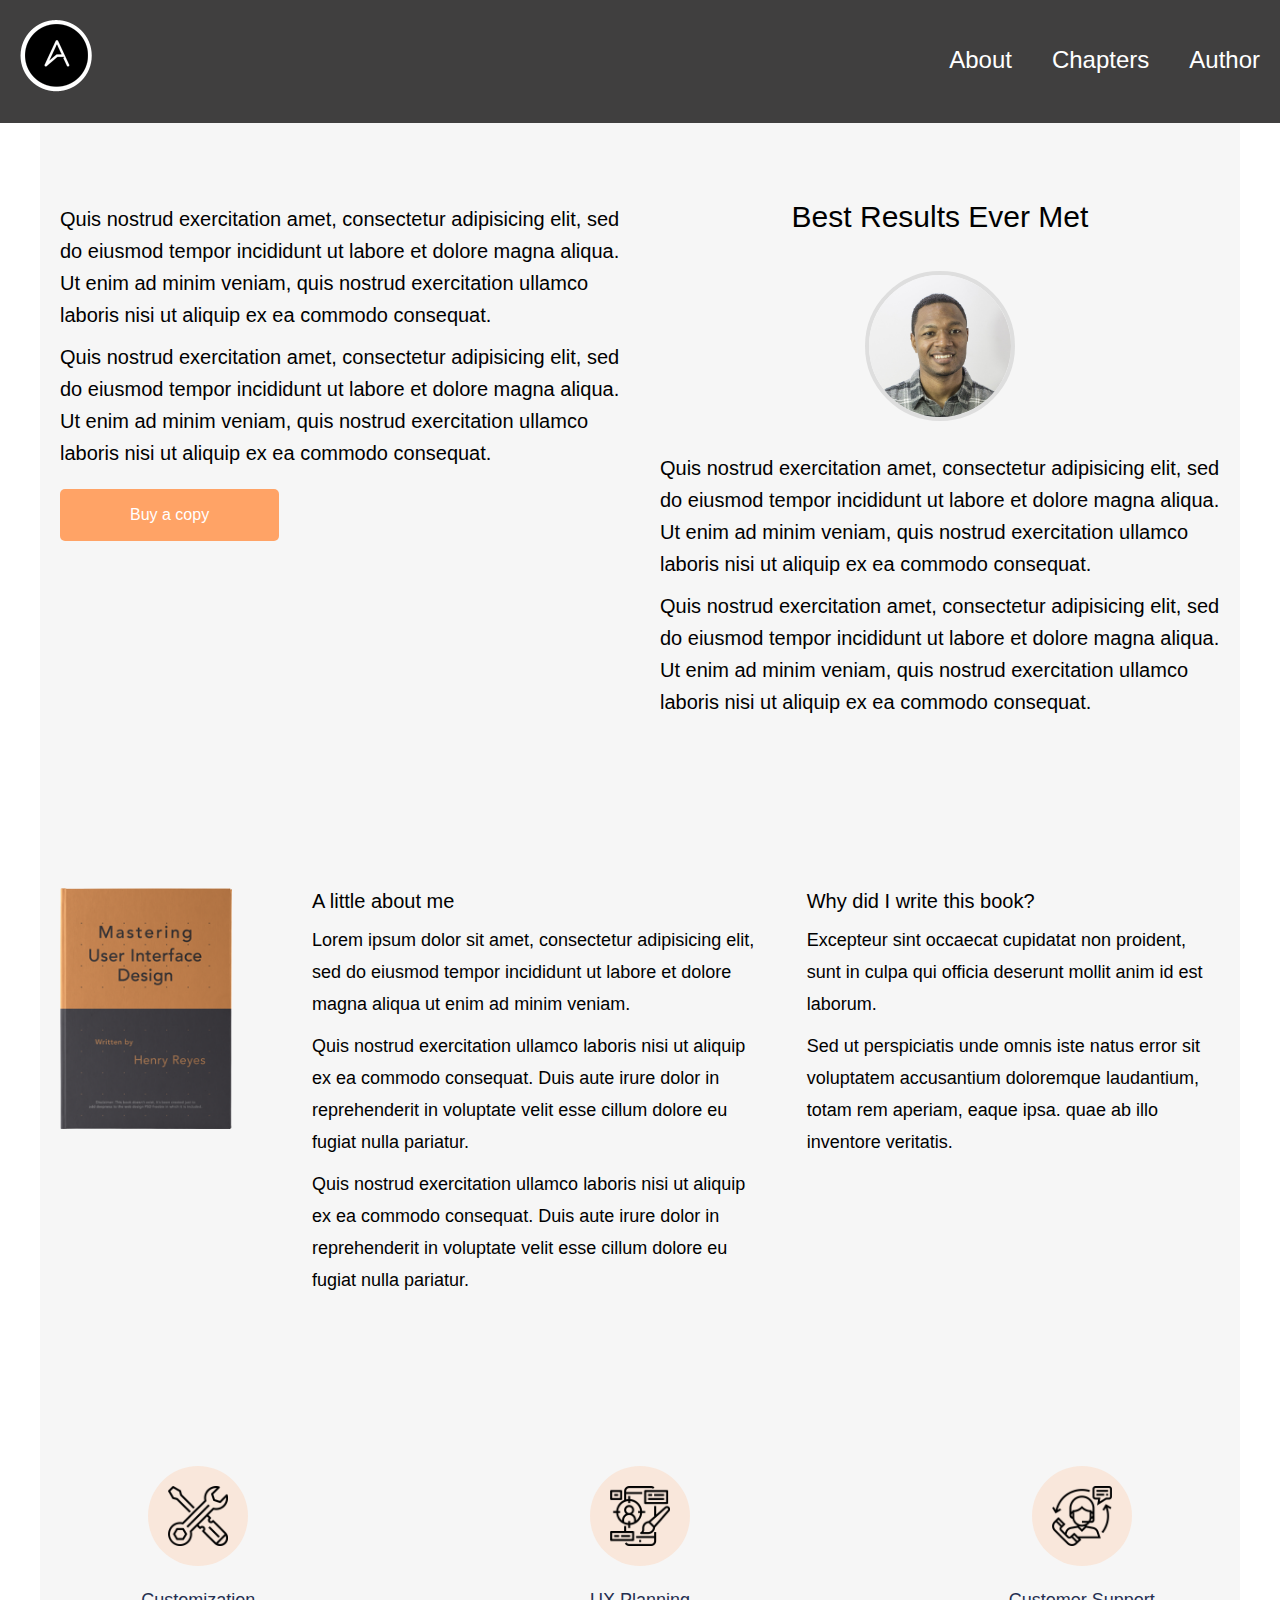
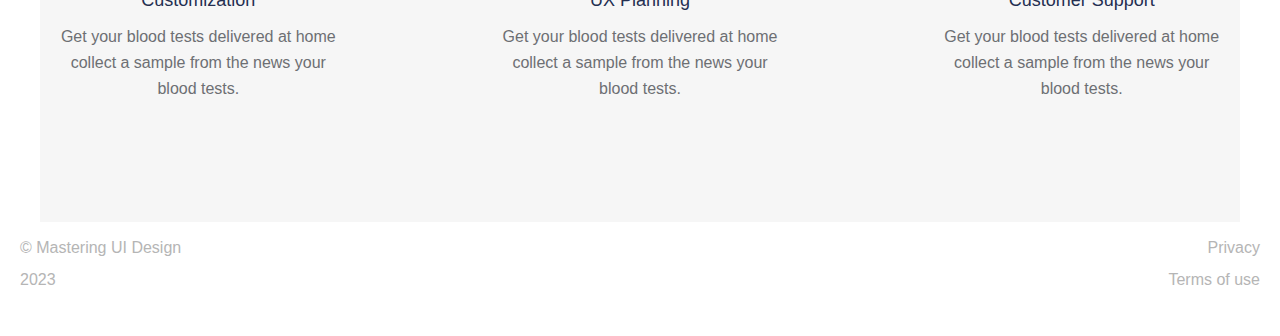
<file: 2023-18/index.html>
<!DOCTYPE html>
<html lang="en">

<head>
    <meta charset="UTF-8">
    <title>Document</title>
    <link rel="stylesheet" href="style.css">
</head>

<body>

    <header>
        <div class="logo">
            <img src="logo.png">
        </div>
        <nav>
            <div class="nav-item">
                <a href="#">About</a>
            </div>
            <div class="nav-item">
                <a href="#">Chapters</a>
            </div>
            <div class="nav-item">
                <a href="#">Author</a>
            </div>
        </nav>
    </header>

    <div class="content">

        <div class="first-content">

            <div class="buy">
                <div class="buy-text fc-text">
                    <p>Quis nostrud exercitation amet, consectetur adipisicing elit, sed do eiusmod tempor incididunt ut
                        labore et dolore magna aliqua. Ut enim ad minim veniam, quis nostrud exercitation ullamco
                        laboris
                        nisi ut aliquip ex ea commodo consequat.</p>
                    <p>Quis nostrud exercitation amet, consectetur adipisicing elit, sed do eiusmod tempor incididunt ut
                        labore et dolore magna aliqua. Ut enim ad minim veniam, quis nostrud exercitation ullamco
                        laboris
                        nisi ut aliquip ex ea commodo consequat.</p>
                </div>

                <button class="buy-btn">
                    Buy a copy
                </button>

            </div>

            <div class="bio">
                <div class="bio-head">
                    Best Results Ever Met
                </div>
                <div class="bio-img">
                    <img src="henry.png" alt="">
                </div>
                <div class="bio-text fc-text">
                    <p>Quis nostrud exercitation amet, consectetur adipisicing elit, sed do eiusmod tempor incididunt ut
                        labore et dolore magna aliqua. Ut enim ad minim veniam, quis nostrud exercitation ullamco
                        laboris
                        nisi ut aliquip ex ea commodo consequat.</p>
                    <p>Quis nostrud exercitation amet, consectetur adipisicing elit, sed do eiusmod tempor incididunt ut
                        labore et dolore magna aliqua. Ut enim ad minim veniam, quis nostrud exercitation ullamco
                        laboris
                        nisi ut aliquip ex ea commodo consequat.</p>
                </div>
            </div>
        </div>


        <div class="second-content">
            <div class="ui-img">
                <img src="book.png" alt="">
            </div>

            <div class="about">

                <div class="about-head sc-head">
                    A little about me
                </div>

                <div class="about-text sc-text">
                    <p>Lorem ipsum dolor sit amet, consectetur adipisicing elit, sed do eiusmod tempor incididunt ut
                        labore
                        et dolore magna aliqua ut enim ad minim veniam.</p>
                    <p>Quis nostrud exercitation ullamco laboris nisi ut aliquip ex ea commodo consequat. Duis aute
                        irure
                        dolor in reprehenderit in voluptate velit esse cillum dolore eu fugiat nulla pariatur.</p>
                    <p>Quis nostrud exercitation ullamco laboris nisi ut aliquip ex ea commodo consequat. Duis aute
                        irure
                        dolor in reprehenderit in voluptate velit esse cillum dolore eu fugiat nulla pariatur.</p>


                </div>

            </div>


            <div class="why">
                <div class="why-head sc-head">
                    Why did I write this book?
                </div>

                <div class="why-text sc-text">
                    <p>Excepteur sint occaecat cupidatat non proident, sunt in culpa qui officia deserunt mollit anim id
                        est laborum.</p>
                    <p> Sed ut perspiciatis unde omnis iste natus error sit voluptatem accusantium doloremque
                        laudantium,
                        totam rem aperiam, eaque ipsa. quae ab illo inventore veritatis.</p>

                </div>

            </div>

        </div>


        <div class="third-content">

            <div class="skill">

                <div class="skill-img">
                    <img src="custom.png" alt="">

                </div>

                <div class="skill-head">
                    Customization

                </div>
                <div class="skill-text">
                    Get your blood tests delivered at home collect a sample from the news your blood tests.

                </div>
            </div>

            <div class="skill">

                <div class="skill-img">
                    <img src="plan.png" alt="">

                </div>

                <div class="skill-head">
                    UX Planning

                </div>
                <div class="skill-text">
                    Get your blood tests delivered at home collect a sample from the news your blood tests.

                </div>
            </div>

            <div class="skill">

                <div class="skill-img">
                    <img src="support.png" alt="">

                </div>

                <div class="skill-head">
                    Customer Support

                </div>
                <div class="skill-text">
                    Get your blood tests delivered at home collect a sample from the news your blood tests.

                </div>
            </div>

        </div>
    </div>

    <footer>
        <div class="footer-left">
            <p class="footer-text">© Mastering UI Design</p>
            <p class="footer-text">2023</p>
        </div>

        <div class="footer-right">
            <p><a href="#" class="footer-text">Privacy</a></p>
            <p><a href="#" class="footer-text">Terms of use</a></p>
        </div>
    </footer>

</body>

</html>
</file>
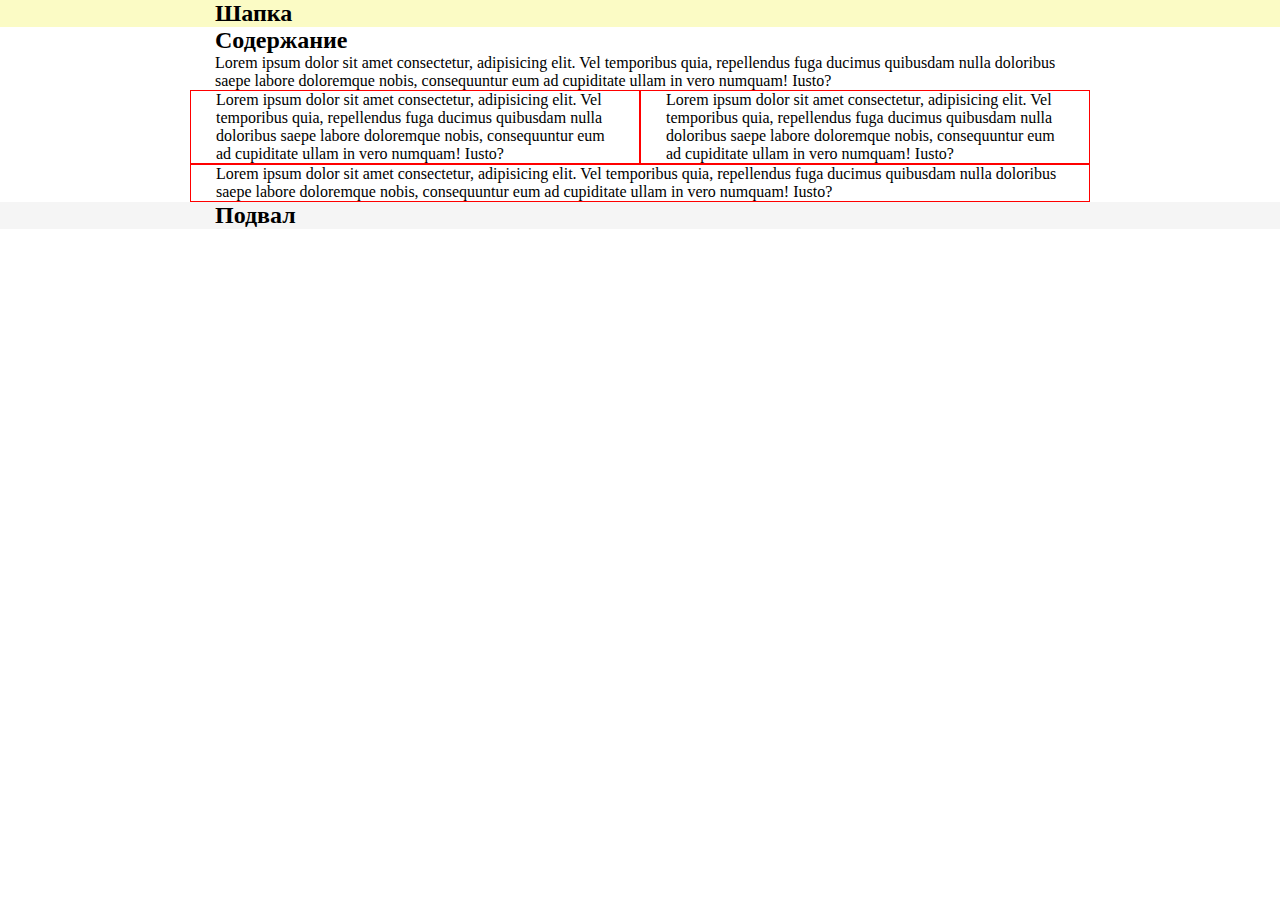
<file: 2023-18/08-inner-adaptive.html>
<!-- 
  Заготовка для адаптивной верстки
 -->

<!DOCTYPE html>
<html lang="en">
<head>
  <meta charset="UTF-8">
  <meta name="viewport" content="width=device-width, initial-scale=1.0">
  <title>Document</title>

  <style>
    * {
      margin: 0;
      padding: 0;
      box-sizing: border-box;
    }

    .inner {
      max-width: 900px;
      margin: 0 auto;
      padding-left: 25px;
      padding-right: 25px;
    }

    .row {
      margin-left: -25px;
      margin-right: -25px;
      font-size: 0;
    }


    .col {
      display: inline-block;
      padding-left: 25px;
      padding-right: 25px;
      vertical-align: top;
      font-size: 16px;
      border: 1px solid red;
    }

    .col-1 {
      width: 50%;
    }

    .col-2 {
      width: 100%;
    }

    .header {
      background-color: #fbfbc5;
    }
    .footer {
      background-color: #f5f5f5;
    }

  </style>
</head>
<body>
  <div class="header">
    <div class="inner">
      <h2>Шапка</h2>
    </div>
  </div>
  <div class="content">
    <div class="inner">
      <h2>Содержание</h2>
      <p>Lorem ipsum dolor sit amet consectetur, adipisicing elit. Vel temporibus quia, repellendus fuga ducimus quibusdam nulla doloribus saepe labore doloremque nobis, consequuntur eum ad cupiditate ullam in vero numquam! Iusto?</p>
      <div class="row">
        <div class="col col-1">
          <p>Lorem ipsum dolor sit amet consectetur, adipisicing elit. Vel temporibus quia, repellendus fuga ducimus quibusdam nulla doloribus saepe labore doloremque nobis, consequuntur eum ad cupiditate ullam in vero numquam! Iusto?</p>
        </div>
        <div class="col col-1">
          <p>Lorem ipsum dolor sit amet consectetur, adipisicing elit. Vel temporibus quia, repellendus fuga ducimus quibusdam nulla doloribus saepe labore doloremque nobis, consequuntur eum ad cupiditate ullam in vero numquam! Iusto?</p>
        </div>
        <div class="col col-2">
          <p>Lorem ipsum dolor sit amet consectetur, adipisicing elit. Vel temporibus quia, repellendus fuga ducimus quibusdam nulla doloribus saepe labore doloremque nobis, consequuntur eum ad cupiditate ullam in vero numquam! Iusto?</p>
        </div>
      </div>
    </div>
  </div>
  <div class="footer">
    <div class="inner">
      <h2>Подвал</h2>
    </div>
  </div>
</body>
</html>
</file>
<file: 2023-18/style.css>
@media (min-width: 800px) {
  header {
    padding: 20px;
  }
  .content {
    max-width: 1200px;
    padding: 80px 20px 120px 20px;
  }
  .buy + .bio {
    margin-left: 40px;
  }
  .nav-item a:hover {
    color: #ffa366;
  }
  .buy-btn:hover {
    background-color: #fd8230;
  }

  .second-content {
    padding-top: 170px;
  }
  .ui-img + .about {
    margin-left: 80px;
  }
  .about + .why {
    margin-left: 40px;
  }
  .third-content {
    padding-top: 170px;
  }
  .skill:hover {
    margin-top: -10px;
  }

  .skill + .skill {
    margin-left: 165px;
  }
  .footer-right .footer-text:hover {
    color: #6d6d6d;
  }
}

@media (max-width: 800px) {
  header {
    padding: 5px 10px;
  }
  .logo img {
    width: 50px;
    height: 50px;
  }

  .content {
    padding: 40px 20px;
  }

  .first-content {
    display: flex;
    flex-direction: column;
    align-items: center;
  }

  .bio {
    order: 0;
  }

  .buy {
    order: 1;
  }
  .buy-btn {
    width: 100%;
  }

  .buy + .bio {
    margin-bottom: 40px;
  }

  .second-content {
    flex-direction: column;
    justify-content: center;
    align-items: center;
    padding-top: 40px;
  }
  .sc-head {
    text-align: center;
  }
  .ui-img + .about {
    margin-top: 20px;
  }
  .about + .why {
    margin-top: 20px;
  }
  .third-content {
    flex-direction: column;
    justify-content: center;
    align-items: center;
    padding-top: 40px;
  }
  .skill {
    width: 80%;
  }
  .skill + .skill {
    margin-top: 30px;
  }

  footer {
  flex-direction: column;
  }
}

* {
  margin: 0;
  padding: 0;
  font-family: Arial, Helvetica, sans-serif;
  line-height: 32px;
  box-sizing: border-box;
}

/* header  */

header {
  background-color: #403f3f;
  display: flex;
  justify-content: space-between;
  align-items: center;
}

nav {
  display: flex;
}
.nav-item + .nav-item {
  padding-left: 40px;
}
.nav-item a {
  color: white;
  font-size: 24px;
  text-decoration: none;
  transition: all 0.2s ease-in-out;
}

/* content  */

.content {
  background-color: #f6f6f6;
  margin: 0 auto;
}

/* first content  */

.first-content {
  display: flex;
  justify-content: space-between;
}

.fc-text {
  font-size: 20px;
}

.fc-text p + p {
  margin-top: 10px;
}

.buy {
}

.buy-btn {
  color: white;
  font-size: 16px;
  background-color: #ffa366;
  border-radius: 5px;
  border: 0;
  padding: 10px 70px;
  margin-top: 20px;
  cursor: pointer;
  transition: all 0.2s ease-in-out;
}

.bio {
  display: flex;
  flex-direction: column;
}

.bio-head {
  text-align: center;
  font-size: 30px;
  line-height: 28px;
}

.bio-img {
  margin: 40px auto 20px;
}

.bio-img img {
  width: 150px;
  height: 150px;
  border: 4px solid #dedede;
  border-radius: 80%;
}

.second-content {
  display: flex;
  justify-content: space-between;
}

.sc-head {
  font-size: 20px;
  line-height: 26px;
}

.sc-text {
  font-size: 18px;
  line-height: 28px;
}

.sc-text p {
  margin-top: 10px;
}

.ui-img img {
  width: 172px;
  height: 241px;
}

.third-content {
  display: flex;
  justify-content: space-between;
}

.skill {
  text-align: center;
  transition: all 0.2s ease-in-out;
}

.skill:first-child {
  margin-left: 0px;
}

.skill-img {
  display: flex;
  background-color: #f9e7db;
  border-radius: 100%;
  width: 100px;
  height: 100px;
  align-items: center;
  justify-content: center;
  margin: 0 auto;
}

.skill-img img {
  width: 60px;
  height: 60px;
}

.skill-head {
  color: #242f51;
  font-size: 18px;
  line-height: 28px;
  margin-top: 20px;
}

.skill-text {
  margin-top: 10px;
  font-size: 16px;
  line-height: 26px;
  color: #6d6f73;
}

footer {
  display: flex;
  justify-content: space-between;
  padding: 10px 20px 40px;
}

.footer-text {
  color: #b5b5b5;
  text-decoration: none;
}

.footer-right {
  text-align: right;
}

.footer-right .footer-text {
  transition: all 0.2s ease-in-out;
}
</file>
